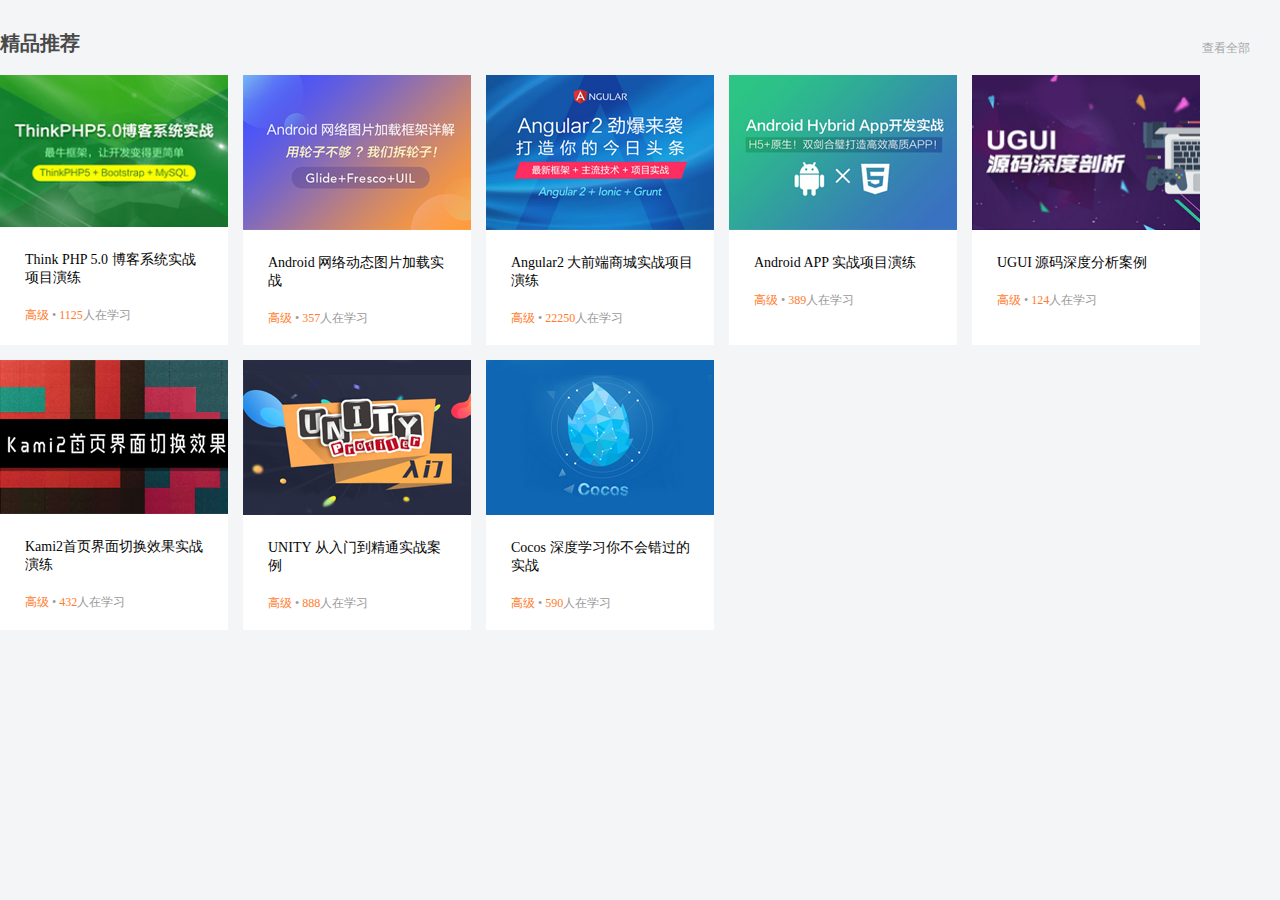
<file: my_notes/day5_综合作业素材/index.html>
<!DOCTYPE html>
<html lang="en">
  <head>
    <meta charset="UTF-8" />
    <meta name="viewport" content="width=device-width, initial-scale=1.0" />
    <meta http-equiv="X-UA-Compatible" content="ie=edge" />
    <title>学车在线首页</title>
    <link rel="stylesheet" href="./css/style.css" />
    <style>
    </style>
  </head>

  <body>
    <!-- 4. box核心内容区域开始 -->
    <div class="box w">
      <div class="box-hd">
          <h3>精品推荐</h3>
          <a href="#">查看全部</a>
      </div>
      <div class="box-bd">
          <ul class="clearfix">
            <script>
              let data = [
                {
                  src: "images/course01.png",
                  title: "Think PHP 5.0 博客系统实战项目演练",
                  num: 1125,
                },
                {
                  src: "images/course02.png",
                  title: "Android 网络动态图片加载实战",
                  num: 357,
                },
                {
                  src: "images/course03.png",
                  title: "Angular2 大前端商城实战项目演练",
                  num: 22250,
                },
                {
                  src: "images/course04.png",
                  title: "Android APP 实战项目演练",
                  num: 389,
                },
                {
                  src: "images/course05.png",
                  title: "UGUI 源码深度分析案例",
                  num: 124,
                },
                {
                  src: "images/course06.png",
                  title: "Kami2首页界面切换效果实战演练",
                  num: 432,
                },
                {
                  src: "images/course07.png",
                  title: "UNITY 从入门到精通实战案例",
                  num: 888,
                },
                {
                  src: "images/course08.png",
                  title: "Cocos 深度学习你不会错过的实战",
                  num: 590,
                },
              ];
              for (let i = 0; i < data.length; i++) {
                document.write(`
                <li>
                  <a href="#">
                    <img src=${data[i].src} alt="">
                      <h4>
                        ${data[i].title}
                      </h4>
                      <div class="info">
                        <span>高级</span> • <span>${data[i].num}</span>人在学习
                      </div>
                    </a>
                </li>
                `);
              }
            </script>
          </ul>
      </div>
  </div>

  </body>
</html>
</file>
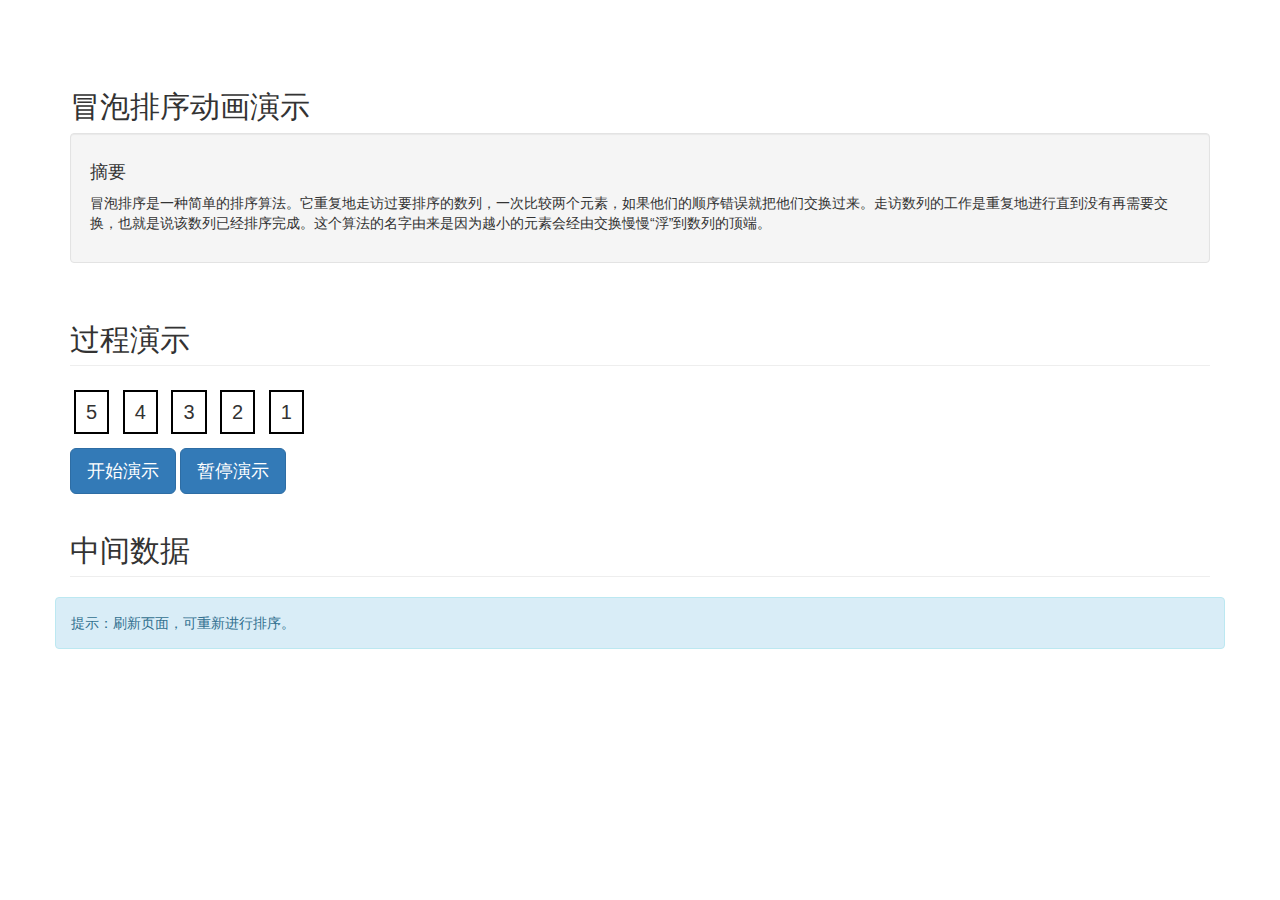
<file: JavaScript基础笔记和作业/JavaScript基础第三天/06-素材/冒泡排序动画演示/index.html>
<!DOCTYPE html>
<html lang="en">

<head>
    <meta charset="UTF-8">
    <title>Document</title>
    <link href="css/bootstrap.css" rel="stylesheet">
    <style>
        <style>#mid-data ul {
            list-style: none;
            padding-left: 0;
        }
        
        #mid-data ul li {
            display: inline-block;
            padding: 2px 4px;
            margin: 2px;
            border: 1px solid #000;
        }
        
        #myList {
            list-style: none;
            padding-left: 0;
            font-size: 20px;
        }
        
        #myList li {
            display: inline-block;
            padding: 6px 10px;
            margin: 4px;
            border: 2px solid #000;
        }
        
        #myList .active {
            border: 2px solid #ff0000;
        }
    </style>
    </style>
</head>

<body>
    <div class="container">
        <div class="row">
            <div class="col-lg-12">
                <h2>冒泡排序动画演示</h2>
                <div class="well">
                    <h4>摘要</h4>
                    <p>
                        冒泡排序是一种简单的排序算法。它重复地走访过要排序的数列，一次比较两个元素，如果他们的顺序错误就把他们交换过来。走访数列的工作是重复地进行直到没有再需要交换，也就是说该数列已经排序完成。这个算法的名字由来是因为越小的元素会经由交换慢慢“浮”到数列的顶端。</p>
                </div>
            </div>
        </div>
        <div class="row">
            <div class="col-lg-12">
                <h2 class="page-header">过程演示</h2>
                <ul id="myList">
                    <li>5</li>
                    <li>4</li>
                    <li>3</li>
                    <li>2</li>
                    <li>1</li>
                </ul>
                <button type="button" class="btn btn-primary btn-lg" id="start-btn">开始演示</button>
                <button type="button" class="btn btn-primary btn-lg" id="pause-btn">暂停演示</button>
            </div>
        </div>
        <div class="row">
            <div class="col-lg-12">
                <h2 class="page-header">中间数据</h2>
                <div id="mid-data">
                </div>
            </div>
        </div>
        <div class="row">
            <div class="alert alert-info" role="alert">提示：刷新页面，可重新进行排序。</div>
        </div>
        <script src="js/jquery.js"></script>
        <script src="js/jquery.swap.js"></script>
        <script>
            $(function() {
                var $lis = $("#myList li");
                var count = $lis.length;
                var current = 0;
                var next = 1;
                var times = 0;
                var interval;

                function setCss() {
                    $lis.removeClass("active");
                    $($lis[current]).addClass("active");
                    $($lis[next]).addClass("active");
                }

                function exchange() {
                    $lis = $("#myList li");
                    var v1 = $($lis[current]).text();
                    var v2 = $($lis[next]).text();
                    if (parseInt(v1) > parseInt(v2)) {
                        $lis.swap(current, next);
                        return true;
                    }
                    return false;
                }

                function drawData() {
                    if (times === 0) {
                        return;
                    }
                    $lis = $("#myList li");
                    var str = "第" + times + "趟：<ul>";
                    str += $("#myList").html();
                    str += "</ul>";
                    $("#mid-data").append(str);
                }

                function go() {
                    setCss();
                    interval = setInterval(function() {
                        if (isPause) {
                            return;
                        }
                        if (times < count - 1) {
                            var change = exchange();
                            if (!change) {
                                current++;
                                next++;
                                if (current == count - 1 - times) {
                                    times++;
                                    current = 0;
                                    next = 1;
                                    drawData();
                                }
                                setCss();
                            }
                        } else {
                            $lis.removeClass("active");
                            clearInterval(interval);
                        }
                    }, 1000);
                }
                $("#start-btn").click(function() {
                    isPause = false;

                    if (!interval) {
                        drawData();
                        go();
                    }
                });
                var isPause = false;
                $('#pause-btn').click(function() {
                    isPause = true;
                })
            });
        </script>
</body>

</html>
</file>
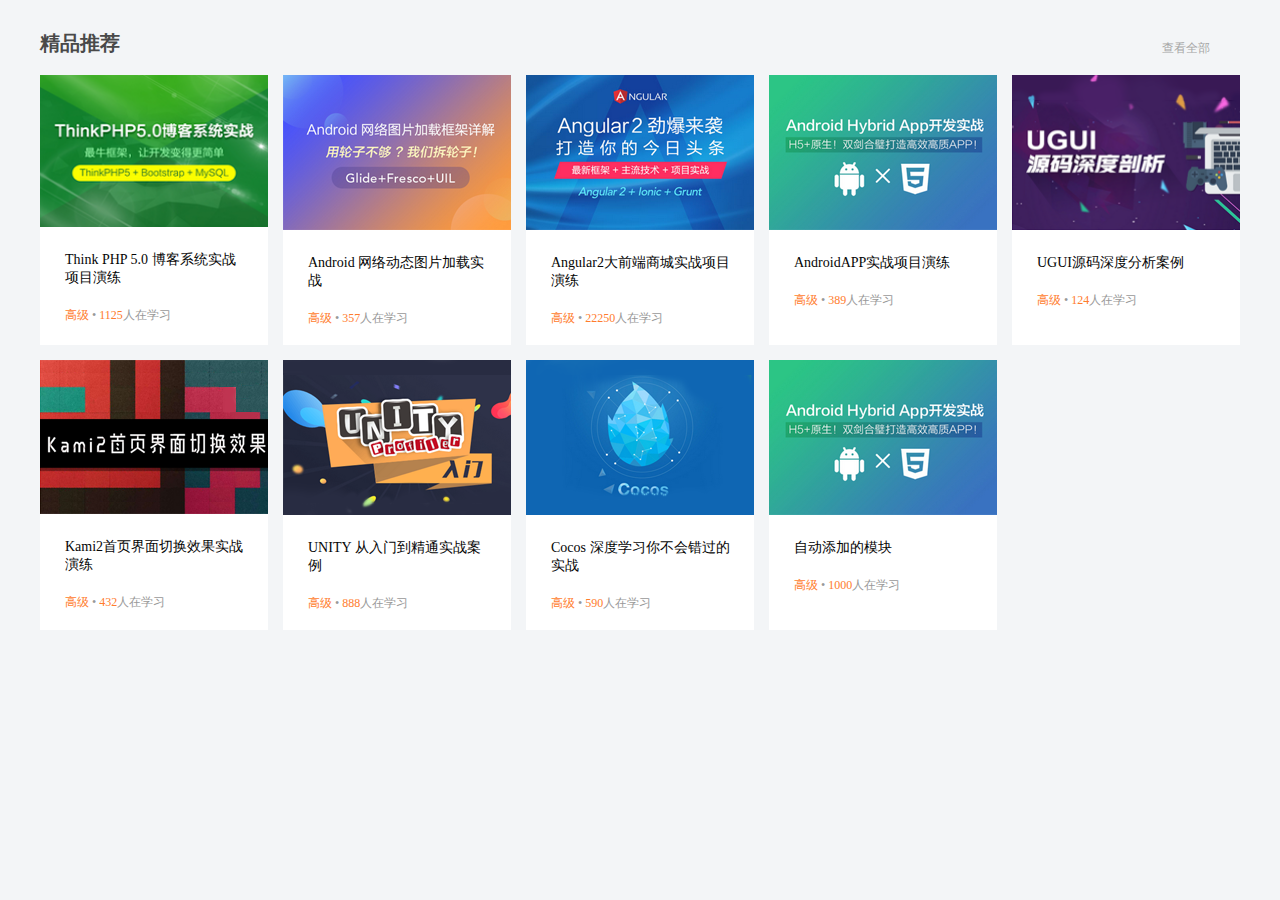
<file: JavaScript基础笔记和作业/JavaScript基础第五天/04-code/综合作业素材/index.html>
<!DOCTYPE html>
<html lang="en">

<head>
    <meta charset="UTF-8">
    <meta name="viewport" content="width=device-width, initial-scale=1.0">
    <meta http-equiv="X-UA-Compatible" content="ie=edge">
    <title>学车在线首页</title>
    <link rel="stylesheet" href="./css/style.css">
    <style>

    </style>
</head>

<body>

    <!-- 4. box核心内容区域开始 -->
    <div class="box w">
        <div class="box-hd">
            <h3>精品推荐</h3>
            <a href="#">查看全部</a>
        </div>
        <div class="box-bd">
            <ul class="clearfix">
                <!-- <li>
                    <a href="#">
                        <img src="images/course01.png" alt="">
                        <h4>
                            Think PHP 5.0 博客系统实战项目演练
                        </h4>
                        <div class="info">
                            <span>高级</span> • <span>1125</span>人在学习
                        </div>
                    </a>
                </li> -->
                <script>
                    let data = [
                        {
                            src: 'images/course01.png',
                            title: 'Think PHP 5.0 博客系统实战项目演练',
                            num: 1125
                        },
                        {
                            src: 'images/course02.png',
                            title: 'Android 网络动态图片加载实战',
                            num: 357
                        },
                        {
                            src: 'images/course03.png',
                            title: 'Angular2大前端商城实战项目演练',
                            num: 22250
                        },
                        {
                            src: 'images/course04.png',
                            title: 'AndroidAPP实战项目演练',
                            num: 389
                        },
                        {
                            src: 'images/course05.png',
                            title: 'UGUI源码深度分析案例',
                            num: 124
                        },
                        {
                            src: 'images/course06.png',
                            title: 'Kami2首页界面切换效果实战演练',
                            num: 432
                        },
                        {
                            src: 'images/course07.png',
                            title: 'UNITY 从入门到精通实战案例',
                            num: 888
                        },
                        {
                            src: 'images/course08.png',
                            title: 'Cocos 深度学习你不会错过的实战',
                            num: 590
                        },
                        {
                            src: 'images/course04.png',
                            title: '自动添加的模块',
                            num: 1000
                        }
                    ]

                    for (let i = 0; i < data.length; i++) {
                        document.write(`
                        <li>
                            <a href="#">
                                <img src=${data[i].src} title="${data[i].title}">
                                <h4>
                                   ${data[i].title}
                                </h4>
                                <div class="info">
                                    <span>高级</span> • <span>${data[i].num}</span>人在学习
                                </div>
                            </a>
                        </li>
                      `)
                    }
                </script>
            </ul>
        </div>
    </div>

</body>

</html>
</file>
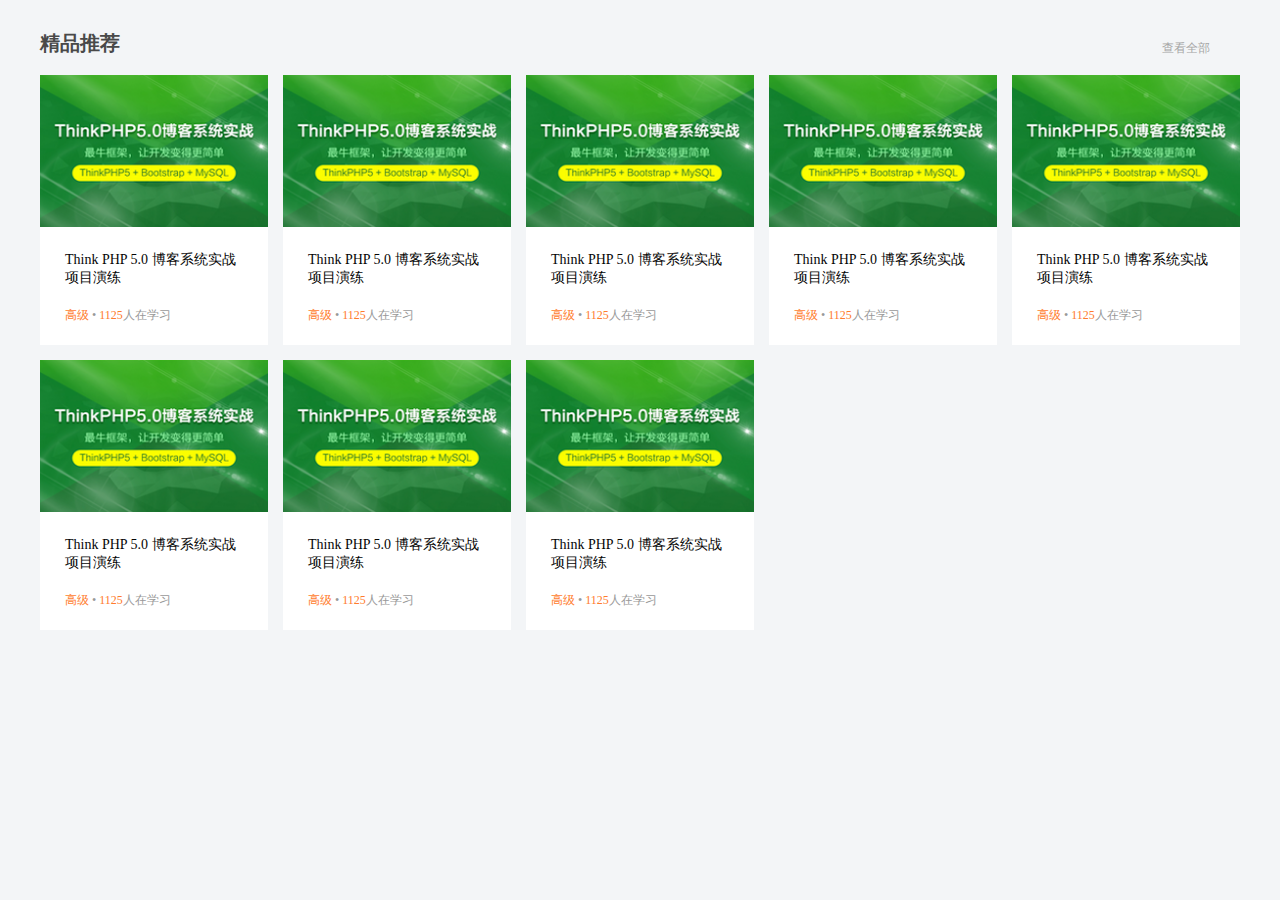
<file: JavaScript基础笔记和作业/JavaScript基础第五天/06-素材/综合作业素材/index.html>
<!DOCTYPE html>
<html lang="en">

<head>
    <meta charset="UTF-8">
    <meta name="viewport" content="width=device-width, initial-scale=1.0">
    <meta http-equiv="X-UA-Compatible" content="ie=edge">
    <title>学车在线首页</title>
    <link rel="stylesheet" href="./css/style.css">
    <style>

    </style>
</head>

<body>

    <!-- 4. box核心内容区域开始 -->
    <div class="box w">
        <div class="box-hd">
            <h3>精品推荐</h3>
            <a href="#">查看全部</a>
        </div>
        <div class="box-bd">
            <ul class="clearfix">
                <li>
                    <a href="#">
                        <img src="images/course01.png" alt="">
                        <h4>
                            Think PHP 5.0 博客系统实战项目演练
                        </h4>
                        <div class="info">
                            <span>高级</span> • <span>1125</span>人在学习
                        </div>
                    </a>
                </li>
                <li>
                    <a href="#">
                        <img src="images/course01.png" alt="">
                        <h4>
                            Think PHP 5.0 博客系统实战项目演练
                        </h4>
                        <div class="info">
                            <span>高级</span> • <span>1125</span>人在学习
                        </div>
                    </a>
                </li>

                <li>
                    <a href="#">
                        <img src="images/course01.png" alt="">
                        <h4>
                            Think PHP 5.0 博客系统实战项目演练
                        </h4>
                        <div class="info">
                            <span>高级</span> • <span>1125</span>人在学习
                        </div>
                    </a>
                </li>

                <li>
                    <a href="#">
                        <img src="images/course01.png" alt="">
                        <h4>
                            Think PHP 5.0 博客系统实战项目演练
                        </h4>
                        <div class="info">
                            <span>高级</span> • <span>1125</span>人在学习
                        </div>
                    </a>
                </li>

                <li>
                    <a href="#">
                        <img src="images/course01.png" alt="">
                        <h4>
                            Think PHP 5.0 博客系统实战项目演练
                        </h4>
                        <div class="info">
                            <span>高级</span> • <span>1125</span>人在学习
                        </div>
                    </a>
                </li>

                <li>
                    <a href="#">
                        <img src="images/course01.png" alt="">
                        <h4>
                            Think PHP 5.0 博客系统实战项目演练
                        </h4>
                        <div class="info">
                            <span>高级</span> • <span>1125</span>人在学习
                        </div>
                    </a>
                </li>

                <li>
                    <a href="#">
                        <img src="images/course01.png" alt="">
                        <h4>
                            Think PHP 5.0 博客系统实战项目演练
                        </h4>
                        <div class="info">
                            <span>高级</span> • <span>1125</span>人在学习
                        </div>
                    </a>
                </li>

                <li>
                    <a href="#">
                        <img src="images/course01.png" alt="">
                        <h4>
                            Think PHP 5.0 博客系统实战项目演练
                        </h4>
                        <div class="info">
                            <span>高级</span> • <span>1125</span>人在学习
                        </div>
                    </a>
                </li>



            </ul>
        </div>
    </div>

</body>

</html>
</file>
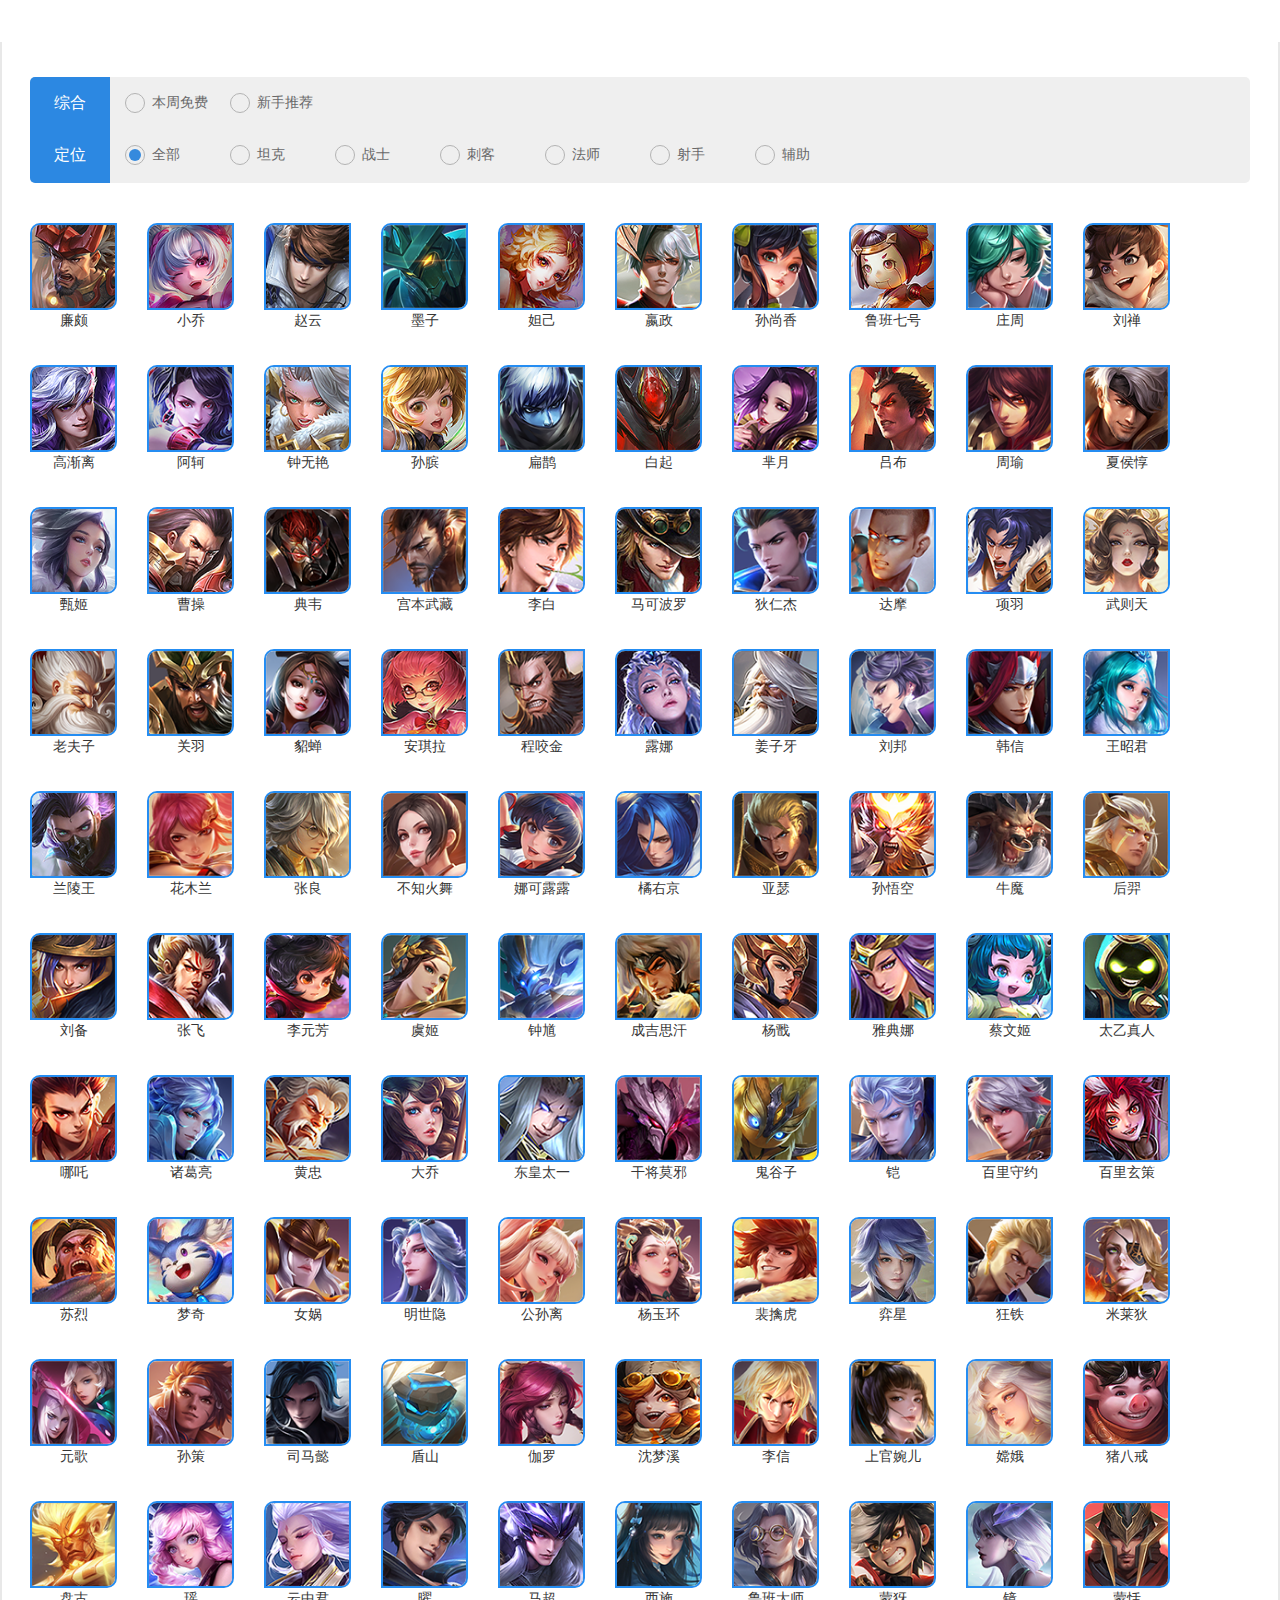
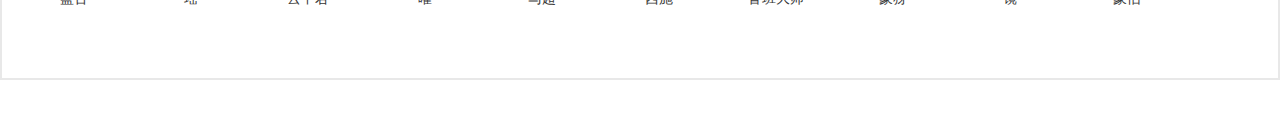
<file: js进阶/day1_JavaScript/07-作业/02-代码题/index.html>
<!DOCTYPE html>
<html lang="en">

<head>
  <meta charset="UTF-8" />
  <meta name="viewport" content="width=device-width, initial-scale=1.0" />
  <meta http-equiv="X-UA-Compatible" content="ie=edge" />
  <title>英雄</title>
  <link rel="stylesheet" href="./css/hero.css" />
  <link rel="stylesheet" href="./css/comm-v1.css" />
</head>

<body>
  <div class="herolist-box">
    <div class="clearfix herolist-types">
      <ul class="types-left">
        <li>综合</li>
        <li>定位</li>
      </ul>
      <ul class="clearfix types-ms">
        <li data-ptype="10">
          <span class="ms-radio"><i class="i"></i></span>
          <label>本周免费</label>
        </li>
        <li data-ptype="11">
          <span class="ms-radio"><i class="i"></i></span>
          <label>新手推荐</label>
        </li>
      </ul>
      <ul class="clearfix types-ms">
        <li class="current" data-type="0">
          <span class="ms-radio"><i class="i"></i></span>
          <label>全部</label>
        </li>
        <li data-type="3">
          <span class="ms-radio"><i class="i"></i></span>
          <label>坦克</label>
        </li>
        <li data-type="1">
          <span class="ms-radio"><i class="i"></i></span>
          <label>战士</label>
        </li>
        <li data-type="4">
          <span class="ms-radio"><i class="i"></i></span>
          <label>刺客</label>
        </li>
        <li data-type="2">
          <span class="ms-radio"><i class="i"></i></span>
          <label>法师</label>
        </li>
        <li data-type="5">
          <span class="ms-radio"><i class="i"></i></span>
          <label>射手</label>
        </li>
        <li data-type="6">
          <span class="ms-radio"><i class="i"></i></span>
          <label>辅助</label>
        </li>
      </ul>
    </div>
    <div class="herolist-content">
      <ul class="herolist clearfix">
        <!-- <li >
          <a href="#" target="_blank"><img src="" width="91" height="91" alt="曜" />曜</a>
        </li> -->
      </ul>
    </div>
  </div>

  <!-- 数组比较多，放在了外接的js文件中 -->
  <script src="./hero.js"></script>
  <script>
    // 1. 渲染函数 render 
    function render(arr) {
      const strArr = arr.map(ele => {
        const { icon, name } = ele
        return `
        <li >
          <a href="#" target="_blank"><img src="${icon}" width="91" height="91" alt="${name}" />${name}</a>
        </li> 
        `
      })
      // 渲染
      document.querySelector('.herolist').innerHTML = strArr.join('')
    }
    render(heroArr)

    // 2. 点击可以进行筛选 利用循环绑定多个事件（注意这里li里面包含多个元素，事件委托比较麻烦）
    const lis = document.querySelectorAll('.types-ms>li')
    lis.forEach(ele => {
      // 循环绑定事件
      ele.addEventListener('click', function () {
        // 排他思想，当前高亮
        document.querySelector('li.current').classList.remove('current')
        this.classList.add('current')

        // 筛选页面
        // 初始值为总数组
        const arr = heroArr
        // console.log(this.dataset.ptype)  得到当前元素的自定义属性值
        // 点击时候，利用当前自定属性值到数组里面筛选符合条件的
        arr = heroArr.filter(ele => ele.pay_type === +this.dataset.ptype || ele.hero_type === +this.dataset.type)
        render(arr)
      })
    })

  </script>
</body>

</html>
</file>
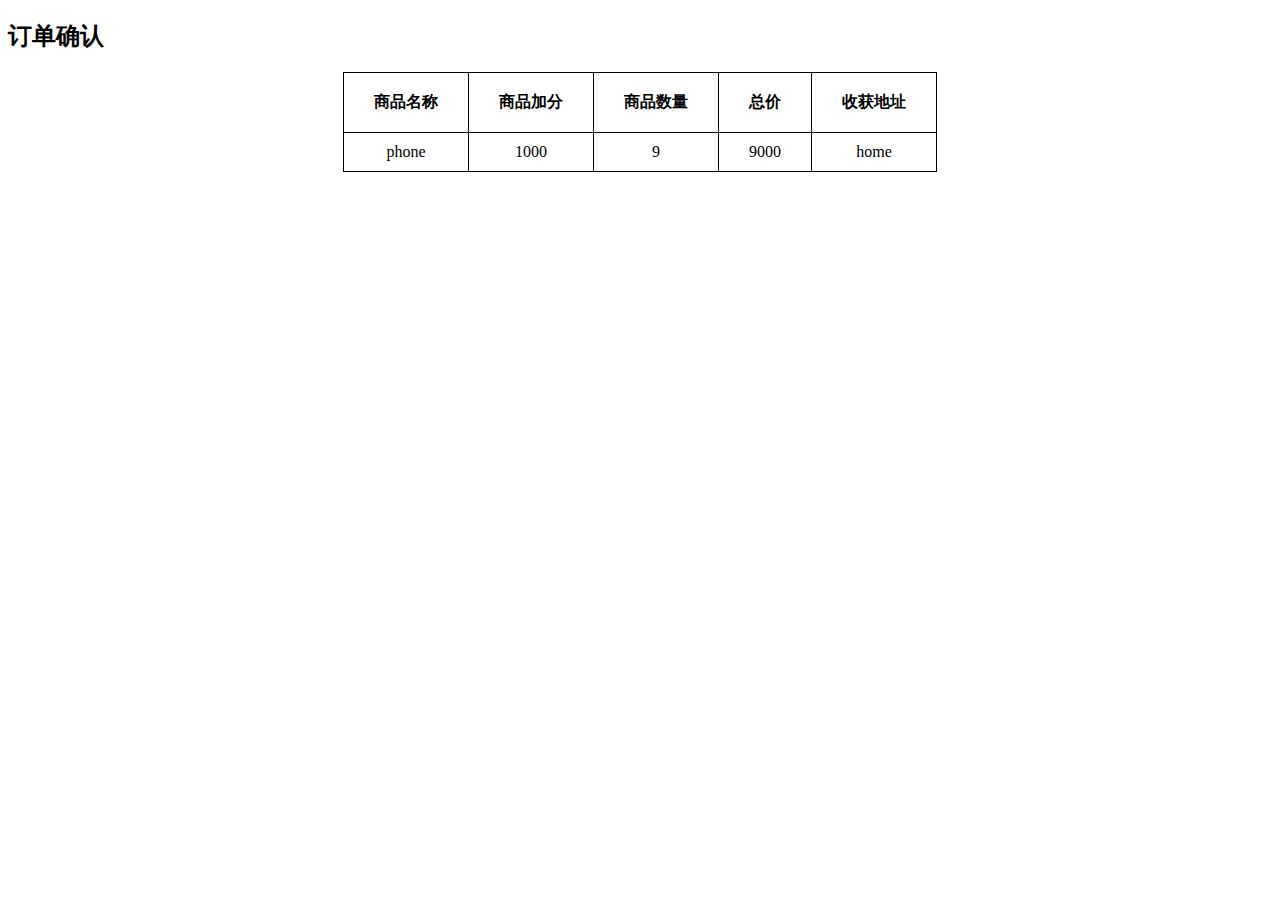
<file: my_notes/day1_案例.html>
<!DOCTYPE html>
<html>
<head>
<meta charset="utf-8">
<meta http-equip="X-UA-Compatible" content="IE=edge">
<meta name="viewport" content="width=device-width,initial-scale=1.0">
<title>商品订单案例</title>

</head>
<body>
    <!-- 此处的css是由scss生成 -->
    <link rel="stylesheet" href="./day1_案例_style.css">
    <h2>订单确认</h2>
    <table>
        <tr>
            <th>商品名称</th>
            <th>商品加分</th>
            <th>商品数量</th>
            <th>总价</th>
            <th>收获地址</th>
        </tr>
        <tr>
            <td>phone</td>
            <td>1000</td>
            <td>9</td>
            <td>9000</td>
            <td>home</td>
        </tr>
    </table>
</body>

<script>
    
</script>


</html>
</file>
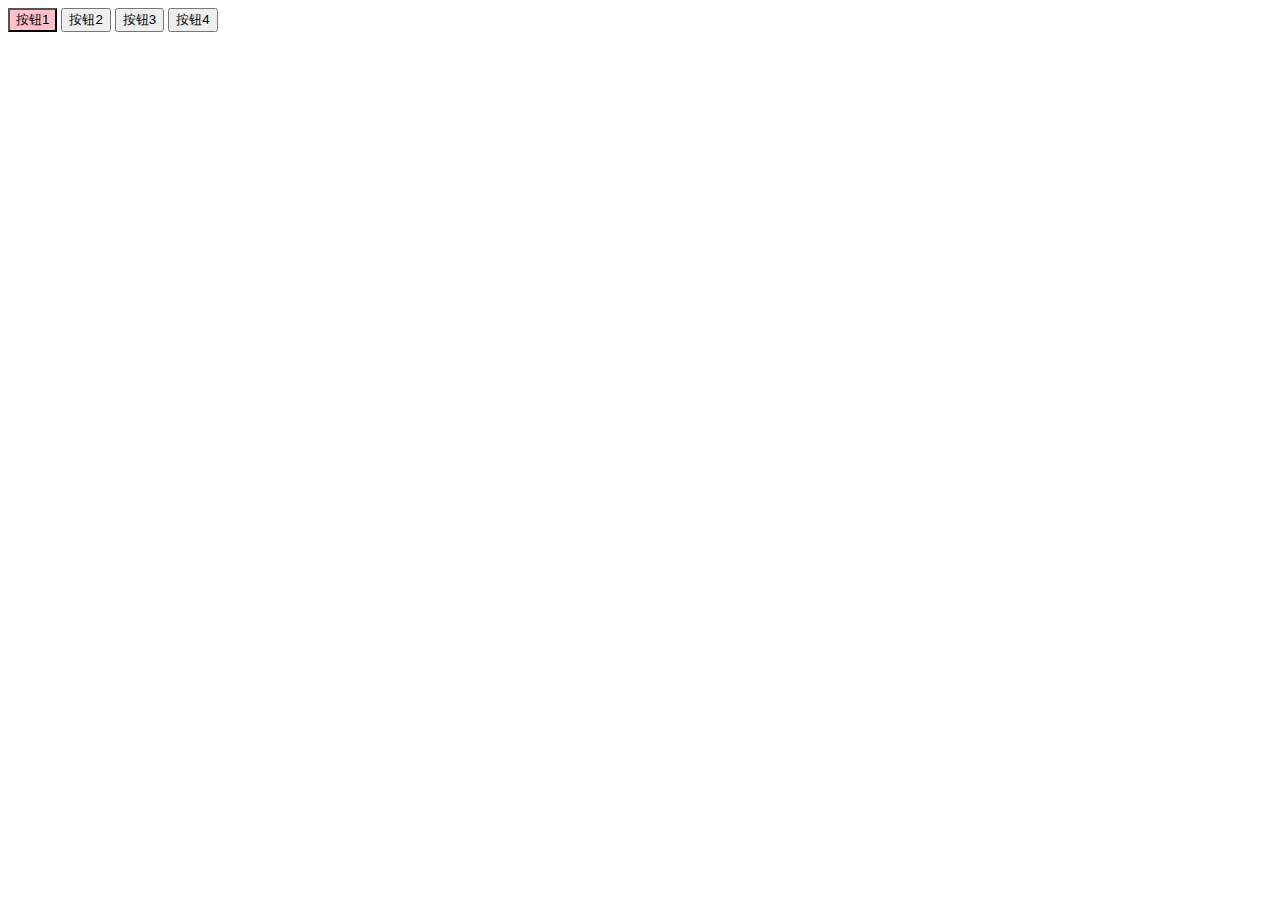
<file: my_notes/day1_点击变色按钮.html>
<!DOCTYPE html>
<html>
<head>
<meta charset="utf-8">
<meta http-equip="X-UA-Compatible" content="IE=edge">
<meta name="viewport" content="width=device-width,initial-scale=1.0">
<title></title>
</head>
<style>
    .pink{
        background-color:pink
    }
</style>

<body>
    <button class="pink">按钮1</button>
        <button>按钮2</button>
        <button>按钮3</button>
        <button>按钮4</button>
    
</body>

<script>
    let bt=document.querySelectorAll("button");
    for(let i=0;i<bt.length;i++){
        bt[i].addEventListener('click',function(){
            document.querySelector('.pink').className='';
            this.className="pink"
        })
    }
</script>


</html>
</file>
<file: my_notes/day5_综合作业素材/css/style.css>
* {
    margin: 0;
    padding: 0;
}

body {
    background-color: #f3f5f7;
}
li {
    list-style: none;
}
a {
    text-decoration: none;
}
.clearfix:before,.clearfix:after {
    content:"";
    display:table; 
  }
  .clearfix:after {
    clear:both;
  }
  .clearfix {
     *zoom:1;
  }   
 

.box {
    margin-top: 30px;
}
.box-hd {
    height: 45px;
}
.box-hd h3 {
    float: left;
    font-size: 20px;
    color: #494949;
}
.box-hd a {
    float: right;
    font-size: 12px;
    color: #a5a5a5;
    margin-top: 10px;
    margin-right: 30px;
}
/* 把li 的父亲ul 修改的足够宽一行能装开5个盒子就不会换行了 */
.box-bd ul {
    width: 1225px;
}
.box-bd ul li {
    position: relative;
    top: 0;
    float: left;
    width: 228px;
    height: 270px;
    background-color: #fff;
    margin-right: 15px;
    margin-bottom: 15px;
    transition: all .3s;
   
}
.box-bd ul li a {
    display: block;
}
.box-bd ul li:hover {
    top: -8px;
    box-shadow: 0 15px 30px rgb(0 0 0 / 10%);
}
.box-bd ul li img {
    width: 100%;
}
.box-bd ul li h4 {
    margin: 20px 20px 20px 25px;
    font-size: 14px;
    color: #050505;
    font-weight: 400;
}
.box-bd .info {
    margin: 0 20px 0 25px;
    font-size: 12px;
    color: #999;
}
.box-bd .info span {
    color: #ff7c2d;
}
</file>
<file: JavaScript基础笔记和作业/JavaScript基础第五天/04-code/综合作业素材/css/style.css>
* {
    margin: 0;
    padding: 0;
}
.w {
    width: 1200px;
    margin: auto;
}
body {
    background-color: #f3f5f7;
}
li {
    list-style: none;
}
a {
    text-decoration: none;
}
.clearfix:before,.clearfix:after {
    content:"";
    display:table; 
  }
  .clearfix:after {
    clear:both;
  }
  .clearfix {
     *zoom:1;
  }   
 

.box {
    margin-top: 30px;
}
.box-hd {
    height: 45px;
}
.box-hd h3 {
    float: left;
    font-size: 20px;
    color: #494949;
}
.box-hd a {
    float: right;
    font-size: 12px;
    color: #a5a5a5;
    margin-top: 10px;
    margin-right: 30px;
}
/* 把li 的父亲ul 修改的足够宽一行能装开5个盒子就不会换行了 */
.box-bd ul {
    width: 1225px;
}
.box-bd ul li {
    position: relative;
    top: 0;
    float: left;
    width: 228px;
    height: 270px;
    background-color: #fff;
    margin-right: 15px;
    margin-bottom: 15px;
    transition: all .3s;
   
}
.box-bd ul li a {
    display: block;
}
.box-bd ul li:hover {
    top: -8px;
    box-shadow: 0 15px 30px rgb(0 0 0 / 10%);
}
.box-bd ul li img {
    width: 100%;
}
.box-bd ul li h4 {
    margin: 20px 20px 20px 25px;
    font-size: 14px;
    color: #050505;
    font-weight: 400;
}
.box-bd .info {
    margin: 0 20px 0 25px;
    font-size: 12px;
    color: #999;
}
.box-bd .info span {
    color: #ff7c2d;
}
</file>
<file: JavaScript基础笔记和作业/JavaScript基础第五天/06-素材/综合作业素材/css/style.css>
* {
    margin: 0;
    padding: 0;
}
.w {
    width: 1200px;
    margin: auto;
}
body {
    background-color: #f3f5f7;
}
li {
    list-style: none;
}
a {
    text-decoration: none;
}
.clearfix:before,.clearfix:after {
    content:"";
    display:table; 
  }
  .clearfix:after {
    clear:both;
  }
  .clearfix {
     *zoom:1;
  }   
 

.box {
    margin-top: 30px;
}
.box-hd {
    height: 45px;
}
.box-hd h3 {
    float: left;
    font-size: 20px;
    color: #494949;
}
.box-hd a {
    float: right;
    font-size: 12px;
    color: #a5a5a5;
    margin-top: 10px;
    margin-right: 30px;
}
/* 把li 的父亲ul 修改的足够宽一行能装开5个盒子就不会换行了 */
.box-bd ul {
    width: 1225px;
}
.box-bd ul li {
    position: relative;
    top: 0;
    float: left;
    width: 228px;
    height: 270px;
    background-color: #fff;
    margin-right: 15px;
    margin-bottom: 15px;
    transition: all .3s;
   
}
.box-bd ul li a {
    display: block;
}
.box-bd ul li:hover {
    top: -8px;
    box-shadow: 0 15px 30px rgb(0 0 0 / 10%);
}
.box-bd ul li img {
    width: 100%;
}
.box-bd ul li h4 {
    margin: 20px 20px 20px 25px;
    font-size: 14px;
    color: #050505;
    font-weight: 400;
}
.box-bd .info {
    margin: 0 20px 0 25px;
    font-size: 12px;
    color: #999;
}
.box-bd .info span {
    color: #ff7c2d;
}
</file>
<file: js进阶/day1_JavaScript/07-作业/02-代码题/css/hero.css>
.ls {
  width: 494px;
}

.rs {
  width: 650px;
  margin-left: 56px;
}

.fl {
  float: left;
}

.hidden {
  display: none;
}

.icon {
  background: url(//game.gtimg.cn/images/yxzj/web201605/page/sprite.png) no-repeat;
  text-indent: -9999px;
  display: block;
}

.more {
  display: block;
  position: absolute;
  width: 120px;
  height: 31px;
  border-radius: 40px;
  border: solid 2px #e5e5e5;
  text-align: center;
  line-height: 31px;
  color: #858587;
  font-size: 14px;
}

.zk-con-box {
  width: 1200px;
  margin: 0 auto;
}

.zk-con {
  overflow: hidden;
}

.zk-con1 {
  padding-top: 40px;
}

.con1-pos {
  height: 20px;
  line-height: 20px;
  color: #464547;
  font-size: 16px;
}

.con1-pos .tb1 {
  background-position: 0 -4px;
  width: 18px;
  height: 18px;
  margin-right: 9px;
}

.con1-pos a,
.con1-pos span {
  margin-right: 8px;
}

.con1-pos a {
  text-decoration: underline;
}

.con1-pic {
  width: 1200px;
  height: 530px;
  margin-top: 35px;
}

.pic-show-box {
  width: 1200px;
  height: 530px;
  position: relative;
}

.pic-show1 img {
  display: none;
}

.cover {
  width: 315px;
  height: 530px;
  position: absolute;
  left: 0;
  top: 0;
  background: url(//game.gtimg.cn/images/yxzj/web201605/page/pf_cover.png) no-repeat;
  padding-left: 50px;
  overflow: hidden;
}

.cover-title {
  font-size: 20px;
  color: #009999;
  line-height: 30px;
  padding-top: 50px;
}

.cover-name {
  font-size: 58px;
  font-weight: bold;
  color: #FFF;
  line-height: 70px;
}

.cover-icon {
  display: block;
  width: 155px;
  height: 75px;
  background: url(//game.gtimg.cn/images/yxzj/web201605/page/hero_icon.png) no-repeat;
  margin-top: 20px;
}

.cover-list {
  height: 136px;
  overflow: hidden;
  margin-top: 16px;
}

.cover-list li {
  height: 24px;
  vertical-align: top;
  overflow: hidden;
  margin-top: 10px;
}

.cover-list-text {
  width: 62px;
  height: 21px;
  line-height: 19px;
  *line-height: 17px;
  text-align: center;
  font-size: 15px;
  color: #009999;
  background: #003333;
  border-radius: 4px;
}

.cover-list-bar {
  background: url(//game.gtimg.cn/images/yxzj/web201605/page/hero_info.png) no-repeat;
  width: 164px;
  height: 21px;
  margin-left: 4px;
}

.bar1 {
  background-position: 0 0;
}

.bar2 {
  background-position: 0 -29px;
}

.bar3 {
  background-position: 0 -57px;
}

.bar4 {
  background-position: 0 -86px;
}

.ibar {
  background: url(//game.gtimg.cn/images/yxzj/web201605/page/hero_info.png) no-repeat -19px -134px;
  height: 9px;
  float: left;
  margin: 6px 0 0 20px;
}

.ibar1 {
  margin-top: 7px;
}

.cover-play {
  width: 210px;
  height: 44px;
  margin-top: 46px;
}

.cover-play .play {
  display: block;
  width: 210px;
  height: 44px;
  border: solid 3px #FFF;
  border-radius: 40px;
  line-height: 42px;
  text-align: center;
  font-size: 22px;
  color: #FFF;
  cursor: pointer;
}

.cover-play .voice {
  display: block;
  position: absolute;
  top: -99999px;
  left: -99999px;
}

.pic-pf {
  position: absolute;
  right: 0;
  top: 419px;
}

.pic-pf-list {
  float: right;
  width: 450px;
  height: 88px;
  overflow: hidden;
}

.pic-pf-list li {
  width: 89px;
  height: 88px;
  float: right;
  display: inline;
  cursor: pointer;
}

.pic-pf-list li i {
  float: left;
  width: 67px;
  height: 67px;
  margin-left: 11px;
}

.pic-pf-list li i img {
  width: 67px;
  height: 67px;
  float: left;
}

.pic-pf-list li i.curr {
  background: #6efefc;
  width: 63px;
  height: 63px;
  padding: 2px;
  border-radius: 5px;
}

.pic-pf-list li i.curr img {
  width: 63px;
  height: 63px;
}

.pic-pf-list li p {
  font-size: 14px;
  color: #FFF;
  text-align: center;
}

.pic-pf .pf {
  display: block;
  width: 36px;
  height: 52px;
  float: right;
  border-radius: 5px 0 0 5px;
  background: #089fa8;
  line-height: 18px;
  text-align: center;
  font-size: 16px;
  padding-top: 15px;
  color: #FFF;
}

.zk-con2 {
  padding-top: 62px;
}

.tlt {
  color: #535353;
  font-size: 22px;
  line-height: 24px;
  height: 53px;
  position: relative;
}

.tlt2 {
  height: 36px;
}

.tlt3 {
  height: 41px;
}

.tlt4 {
  height: 45px;
}

.tlt5 {
  height: 39px;
}

.tlt6 {
  color: #f0f3f5;
  height: 56px;
  padding-top: 24px;
}

.tlt .tb2 {
  background-position: -44px -137px;
  width: 30px;
  height: 24px;
  margin: 0 6px 0 13px;
}

.tlt .tb3 {
  background-position: -44px -95px;
  width: 30px;
  height: 24px;
  margin: 0 6px 0 0;
}

.tlt .tb4 {
  background-position: -46px -49px;
  width: 26px;
  height: 24px;
  margin: 0 9px 0 0px;
}

.tlt .tb5 {
  background-position: 0 -47px;
  width: 28px;
  height: 28px;
  margin: 0 9px 0 14px;
}

.tlt .tb6 {
  background-position: -94px -5px;
  width: 30px;
  height: 24px;
  margin: 0 8px 0 0px;
}

.tlt .tb7 {
  background-position: -46px -5px;
  width: 24px;
  height: 24px;
  margin: 0 11px 0 1px;
}

.tlt .tb8 {
  background-position: -46px -178px;
  width: 25px;
  height: 27px;
  margin: 0 11px 0 1px;
}

.tlt .tb9 {
  background-position: -1px -139px;
  width: 24px;
  height: 24px;
  margin: 0 10px 0 0;
}

.tlt .tb10 {
  width: 24px;
  height: 27px;
  background-position: 0 -273px;
  margin: 0 10px 0 0;
}

.info {
  height: 492px;
  background: #f2f3f3;
  border-radius: 5px;
}

.rec-info1 {
  overflow: hidden;
  height: 279px;
}

.rec-info1 .lv {
  width: 113px;
  padding: 39px 0 0 61px;
  text-align: center;
}

.rec-info1 .lv i {
  display: block;
  width: 100px;
  height: 100px;
  background: #e4e4e4;
  border-radius: 150px;
  padding: 6px 7px 7px 6px;
  margin-bottom: 7px;
}

.rec-info1 .lv i img {
  width: 100px;
  height: 100px;
  border-radius: 150px;
}

.rec-info1 .lv span {
  font-size: 16px;
  display: inline-block;
  height: 18px;
  line-height: 18px;
  padding: 0 7px;
  color: #FFF;
  background: #338ada;
  border-radius: 20px;
}

.rec-info1 .xx {
  margin-left: 41px;
  padding-top: 70px;
}

.rec-info1 .xp {
  color: #535353;
  font-size: 16px;
  line-height: 30px;
}

.rec-info1 .xp span {
  color: #3589dd;
  margin: 0 5px;
}

.rec-info1 .xx-id {
  font-size: 24px;
  font-weight: bold;
  color: #3589dd;
  line-height: 26px;
}

.rec-info1 .xx-use {
  padding-top: 12px;
}

.rec-info2 {
  overflow: hidden;
  padding-left: 47px;
}

.rec-info2 .near {
  height: 45px;
  position: relative;
}

.rec-info2 .em {
  font-size: 22px;
  line-height: 26px;
  color: #535353;
}

.rec-info2 .more {
  top: 9px;
  right: 37px;
}

.rec-info2 .near-xx {
  margin-top: 17px;
  height: 55px;
}

.rec-info2 .near-xx * {
  display: inline-block;
  line-height: 55px;
  float: left;
}

.rec-info2 .near-xx .sn1 {
  font-size: 22px;
  color: #338ada;
  text-indent: 2px;
}

.rec-info2 .near-xx .sn2 {
  padding: 0 11px;
  color: #535353;
  font-size: 16px;
}

.rec-info2 .near-xx i {
  background: #d8d8d8;
  border-radius: 4px;
  width: 51px;
  height: 51px;
  padding: 2px;
  margin: 0 14px;
}

.story-tlt {
  position: relative;
}

.story-tlt .tlt {
  line-height: 28px;
}

.story-tlt .more {
  top: -7px;
  right: 9px;
}

.story-info {
  padding: 21px 0 0 28px;
  height: 441px;
  padding-bottom: 30px;
}

.story-info .nr p,
.story-info .nr {
  color: #6d6d6f;
  line-height: 30px;
  font-size: 16px;
  text-align: justify;
  padding-right: 10px;
}

.story-info .show,
.story-info .hide {
  cursor: pointer;
  display: none;
  color: #6d6d6f;
  font-size: 16px;
  line-height: 18px;
  width: 58px;
  height: 18px;
  margin: 0 auto;
}

.story-info .ishow,
.story-info .ihide {
  width: 20px;
  height: 18px;
  float: right;
}

.story-info .ishow {
  background-position: -50px -228px;
}

.story-info .ihide {
  background-position: -99px -228px;
}

.history {
  margin-top: 20px;
  display: none;
}

.history .story-info {
  height: 58px;
}

.hishow-hide {
  margin-top: 5px;
}

.zk-con3 {
  padding-top: 91px;
}

.skill-info {
  height: auto;
  min-height: 376px;
  overflow: hidden;
}

.skill-u1 {
  height: 120px;
  padding-top: 26px;
}

.skill-u1 li {
  width: 93px;
  height: 93px;
  padding: 6px 6px 16px 7px;
  float: left;
  display: inline;
  margin: 0 8px;
  cursor: pointer;
}

.skill-u1 li.no5 {
  display: none;
}

.skill-u1 li img {
  width: 93px;
  height: 93px;
}

.skill-u1 li.curr {
  background: url(//game.gtimg.cn/images/yxzj/web201605/page/jn_hover.png) no-repeat;
}

.skill-u1new li {
  width: 65px;
  height: 65px;
}

.skill-u1new li img {
  width: 65px;
  height: 65px;
}

.skill-u1new li.curr {
  background: url(//game.gtimg.cn/images/yxzj/web201605/page/jn_hover1.png) no-repeat;
}

.skill-u1new li.no5 {
  display: block;
}

.show-list {
  display: none;
}

.show-list p {
  padding: 5px 0 0px 16px;
  color: #6d6d6f;
  font-size: 16px;
}

.skill-btn {
  display: block;
  width: 457px;
  height: 49px;
  margin-left: 15px;
  background: #338ada;
  line-height: 47px;
  text-align: center;
  color: #FFF;
  font-size: 22px;
  border-radius: 5px;
}

.skill-p1 {
  color: #6d6d6f;
  font-size: 16px;
  line-height: 30px;
  padding: 40px 0 20px 16px;
  width: 457px;
  text-align: justify;
}

.sugg-info {
  height: 180px;
}

.sugg-tlt {
  margin-top: 33px;
}

.sugg-tlt .tlt {
  line-height: 28px;
}

.sugg-u1 {
  padding-top: 37px;
  height: 58px;
}

.sugg-u1 li {
  width: 178px;
  height: 75px;
  padding: 8px 0 16px;
  background: #338ada;
  border-radius: 5px;
  float: left;
  display: inline;
  margin: 0 18px 0 20px;
  position: relative;
}

.sugg-u1 li .sugg-pic1 {
  position: absolute;
  width: 45px;
  height: 53px;
  top: 12px;
  left: 19px;
}

.sugg-u1 li p {
  padding: 0px 0 0 84px;
  font-size: 12px;
  line-height: 20px;
  color: #FFF;
}

.sugg-u1 li p em {
  font-size: 16px;
}

.sugg-p1 {
  width: 578px;
  color: #6d6d6f;
  font-size: 16px;
  line-height: 30px;
  padding: 10px 0 0 21px;
  text-align: justify;
}

.sugg-info2 {
  height: 100px;
  padding-top: 22px;
}

.sugg-info2 span {
  display: inline-block;
  float: left;
  color: #6d6d6f;
}

.sugg-info2 span.span1 {
  line-height: 53px;
  margin: 0 10px 0 11px;
  font-size: 16px;
}

.sugg-info2 span.span2 {
  margin-left: 67px;
}

.sugg-info2 span.span3 {
  margin-left: 12px;
}

.zk-con4 {
  padding-top: 27px;
}

.hero-info {
  height: 78px;
  padding-top: 23px;
}

.hero-info1 {
  margin-top: 11px;
}

.hero-info2 {
  margin-top: 18px;
}

.hero-f1 {
  padding-left: 22px;
  width: 139px;
  line-height: 65px;
  color: #4e4f52;
  font-size: 16px;
}

.hero-f1 i {
  width: 26px;
  height: 26px;
  margin: 20px 6px 0 0;
}

.hero-f1 i.hr1 {
  background-position: 0 -96px;
}

.hero-f1 i.hr2 {
  background-position: -101px -97px;
}

.hero-f1 i.hr3 {
  background-position: 0 -222px;
}

.page-hero-list {
  width: 331px;
}

.page-hero-list img {
  width: 66px;
  height: 65px;
  margin-left: 11px;
  float: left;
}

.equip .tlt {
  line-height: 27px;
}

.equip-info {
  height: 88px;
  padding-top: 13px;
}

.equip-f1 {
  width: 153px;
  text-indent: 24px;
  line-height: 70px;
  color: #535353;
  font-size: 18px;
}

.equip-f1 em {
  font-size: 22px;
}

.equip-list {
  height: 52px;
}

.equip-list li {
  width: 64px;
  text-align: center;
  float: left;
  display: inline;
  color: #6d6d6f;
  font-size: 12px;
}

.zk-con5 {
  padding: 105px 0 92px 0;
  height: 419px;
}

.video {
  width: 759px;
}

.video-tlt {
  position: relative;
}

.video-tlt .more {
  top: -4px;
  right: 0;
}

.video-info {
  overflow: hidden;
}

.video-u1 li {
  width: 172px;
  float: left;
  display: inline;
  margin-left: 20px;
  position: relative;
  font-size: 0;
  margin-top: 39px;
}

.video-u1 li.li1 {
  margin-left: 0;
}

.video-u1 li .p1 {
  line-height: 22px;
  font-size: 14px;
  color: #545353;
  height: 44px;
  overflow: hidden;
  text-overflow: ellipsis;
  display: -webkit-box;
  -webkit-line-clamp: 2;
  -webkit-box-orient: vertical;
  margin-top: 3px;
}

.video-u1 li .video-play {
  width: 172px;
  height: 14px;
  line-height: 14px;
  color: #8c8c8e;
  font-size: 12px;
  position: absolute;
  top: 83px;
  left: 0;
}

.video-u1 li .play-num {
  padding-left: 10px;
}

.video-u1 li .play-time {
  float: right;
  padding-right: 6px;
}

.video-u1 li .play {
  background-position: -103px -54px;
  width: 12px;
  height: 14px;
  float: left;
  margin-right: 5px;
}

.strategy {
  width: 386px;
  margin-left: 31px;
}

.strategy-tlt {
  position: relative;
}

.strategy-tlt .tlt {
  line-height: 27px;
}

.strategy-tlt .more {
  top: -6px;
  right: 0;
}

.strategy-info {
  width: 386px;
  overflow: hidden;
  margin-top: 30px;
}

.strategy-info li {
  color: #505050;
  font-size: 14px;
  line-height: 32px;
}

.strategy-info li a {
  display: block;
  color: #505050;
  width: 386px;
  height: 32px;
}

.strategy-info li a:hover {
  color: #278be1;
}

.strategy-info li .p-dec {
  width: 300px;
  white-space: nowrap;
  text-overflow: ellipsis;
  overflow: hidden;
}

.strategy-info li span {
  float: right;
  padding-right: 3px;
  color: #909090;
}

.zk2 {
  background: #3d4253;
  padding-bottom: 90px;
}

.comment-txt {
  height: 195px;
}

.com-text {
  display: block;
  width: 1175px;
  height: 129px;
  background: #212635;
  border-radius: 10px;
  color: #bcbcbc;
  font-size: 16px;
  line-height: 20px;
  padding: 10px 0 0 25px;
  border: none;
  overflow-x: hidden;
  overflow-y: hidden;
  font-family: '\5FAE\8F6F\96C5\9ED1';
}

.com-btn {
  float: right;
  width: 192px;
  height: 46px;
  line-height: 44px;
  text-align: center;
  font-size: 22px;
  color: #FFF;
  background: #338ada;
  margin-top: 9px;
  border-radius: 6px;
}

.com-list-box {
  margin-top: 7px;
  overflow: hidden;
}

.comment-list {
  padding: 32px 0 16px 0;
  height: auto;
  border-bottom: dashed 1px #434652;
  overflow: hidden;
  position: relative;
}

.comment-list .com-img {
  position: absolute;
  top: 32px;
  left: 0;
}

.comment-list .com-xx {
  padding-left: 77px;
}

.comment-list .com-p1 {
  width: 1123px;
  height: 20px;
}

.comment-list .com-p1 .name {
  float: left;
  color: #2584e4;
  font-size: 18px;
  line-height: 20px;
}

.comment-list .com-p1 .time {
  float: right;
  font-size: 12px;
  color: #6d6d6f;
  line-height: 20px;
}

.comment-list .com-p2 {
  font-size: 14px;
  color: #6f7d8d;
  line-height: 20px;
  margin-top: 13px;
}

.comment-list .com-p3 {
  color: #bdc7d4;
  height: 26px;
  float: right;
}

.comment-list .com-p3 a {
  color: #277cd4;
  line-height: 26px;
}

.comment-list .com-p3 a:hover {
  text-decoration: underline;
}

.comment-list .com-p3 .lab {
  background-position: 0 -180px;
  width: 22px;
  height: 22px;
  margin-right: 4px;
}

.comment-list .com-p3 .num {
  margin: 0 21px 0 11px;
}

.comment-list .com-p3 .respon {
  display: inline-block;
  width: 61px;
  height: 22px;
  text-align: center;
  line-height: 22px;
  border-radius: 40px;
  border: solid 2px #277cd4;
}

.respon-show {
  width: 1123px;
  padding-top: 20px;
  float: left;
  display: none;
}

.respon-show .respon-txt {
  height: 50px;
  border-radius: 0;
  width: 1098px;
}

.respon-show .respon-btn {
  width: 120px;
  height: 40px;
  line-height: 40px;
  font-size: 20px;
}

.comment-page {
  text-align: center;
}

.page-box {
  display: inline-block;
}

.page {
  padding-top: 77px;
  height: 20px;
  line-height: 20px;
  float: left;
}

.page * {
  float: left;
  color: #FFF;
}

.page .prev,
.page .next,
.page span,
.page input {
  background: #212635;
  border-radius: 5px;
  margin: 0 5px;
}

.page .prev i,
.page .next i,
.page span,
.page input {
  display: inline-block;
  height: 20px;
  line-height: 20px;
  padding: 0 8px;
}

.page .prev i.icon {
  background-position: -102px -179px;
  width: 6px;
}

.page .next i.icon {
  background-position: -102px -139px;
  width: 6px;
}

.page span.curr {
  background: #358add;
}

.page em {
  margin: 0 5px;
}

.page input {
  border: none;
  padding: 0;
  width: 24px;
  font-family: '\5FAE\8F6F\96C5\9ED1';
}

.page .go {
  margin: 0 5px;
}

.hero-relate-list {
  margin-top: 0;
}

.hero-relate-list img {
  width: 65px;
  height: 65px;
}

.equip-list img {
  width: 52px;
  height: 52px;
  border-radius: 52px;
}

.sugg-info2 img {
  width: 60px;
  height: 60px;
  border-radius: 47px;
  margin-right: 10px;
}

/*start jasminjiang*/
.herolist-title {
  margin-top: 50px;
  padding-left: 25px;
  font: bold 20px/22px '\5FAE\8F6F\96C5\9ED1';
  background: url(//game.gtimg.cn/images/yxzj/web201605/page/icon_hero.png) no-repeat;
}

.herolist-nav {
  margin-top: 20px;
  height: 32px;
  font-size: 16px;
  border-bottom: 3px solid #D4D4D4;
  border-radius: 0 0 3px 3px;
}

.herolist-nav li {
  float: left;
  width: 33%;
  margin-bottom: -3px;
  position: relative;
}

.herolist-nav li a {
  display: block;
  width: 100%;
  line-height: 32px;
  text-align: center;
  color: #4B4B4B;
}

.herolist-nav li.current {
  border-bottom: 3px solid #3589DD;
  border-radius: 0 0 3px 3px;
}

.herolist-nav li.current a {
  color: #3589DD;
  font-weight: bold;
}

.herolist-box {
  margin-bottom: 50px;
  padding: 35px 28px;
  border: 2px solid #E8E8E8;
  border-top: 0;
  position: relative;
}

.herolist-types {
  background-color: #EFEFEF;
  border-radius: 5px;
  color: #686869
}

.item-types {
  background: none
}

.types-left {
  float: left;
  width: 80px;
  height: 106px;
  text-align: center;
  background-color: #2C88E2;
  color: #fff;
  border-radius: 5px 0 0 5px;
}

.types-left li {
  display: block;
  height: 52px;
  line-height: 52px;
  font-size: 16px;
}

.types-ms {
  display: flex;
  width: 900px;
  padding: 16px 0;
  height: 20px;
  line-height: 21px;
}

.types-ms li {
  float: left;
  padding-left: 15px;
  min-width: 90px;
  font-size: 14px;
  cursor: pointer;
}

.ms-radio {
  display: inline-block;
  width: 18px;
  height: 18px;
  margin-right: 7px;
  border: 1px solid #B3B3B3;
  border-radius: 50px;
  position: relative;
}

.ms-radio .i {
  display: inline-block;
  position: absolute;
  top: 3px;
  left: 3px;
  width: 12px;
  height: 12px;
  background-color: none;
  border-radius: 50px;
}

.types-ms .ms-radio {
  float: left;
}

.types-ms .current .ms-radio .i {
  background-color: #358ADD;
}

.types-ms label {
  float: left;
  cursor: pointer;
  line-height: 19px;
}

.herosearch {
  position: absolute;
  top: 86px;
  right: 60px;
  border: 1px solid #D2D2D2;
  padding: 10px;
  height: 22px;
  width: 220px;
}

.herosearch-input {
  float: left;
  border: none;
  width: 80%;
  height: 22px;
  line-height: 20px;
  font-size: 12px;
  color: #747475;
  background: none;
}

.herosearch-icon {
  float: right;
  padding-left: 10px;
  width: 22px;
  height: 22px;
  border-left: 1px solid #D5D5D5;
  background: url(//game.gtimg.cn/images/yxzj/web201605/page/vl_search_icon.png) no-repeat 12px center;
}

.itemsearch {
  top: 40px;
  right: 28px;
}

.herolist-content {
  margin-top: 40px;
}

.herolist-content ul {
  margin-right: -50px;
  overflow: hidden;
}

.herolist-content li {
  float: left;
  width: 87px;
  margin-bottom: 34px;
  margin-right: 30px;
}

.herolist-content a {
  display: block;
  width: 100%;
  text-align: center;
}

.herolist-content img {
  width: 83px;
  height: 83px;
  border: 2px solid #258DF2;
  border-radius: 10px 0 10px 0;
}

/*end jasminjiang*/
/*by colorli*/
.herodetail-sort {
  width: 290px;
  height: 70px;
  margin-bottom: 20px;
  overflow: hidden;
  display: block;
}

.herodetail-sort i {
  display: block;
  width: 100%;
  height: 100%;
  overflow: hidden;
  text-indent: -9999em;
  background-image: url(//game.gtimg.cn/images/yxzj/web201605/page/hero-sort.png);
  background-repeat: no-repeat;
}

.herodetail-sort-1 {
  background-position: 0 -140px
}

.herodetail-sort-2 {
  background-position: 0 -70px
}

.herodetail-sort-3 {
  background-position: 0 0
}

.herodetail-sort-4 {
  background-position: 0 -280px
}

.herodetail-sort-5 {
  background-position: 0 -350px
}

.herodetail-sort-6 {
  background-position: 0 -210px
}
</file>
<file: my_notes/day1_案例_style.css>
th {
  padding: 5px 30px;
}

table {
  border-collapse: collapse;
  height: 100px;
  margin: 0 auto;
  text-align: center;
}
table th,
table td {
  border: 1px solid black;
}/*# sourceMappingURL=day1_案例_style.css.map */
</file>
<file: js进阶/day1_JavaScript/07-作业/02-代码题/css/comm-v1.css>
/*------reset------*/
body,
dl,
dd,
ul,
ol,
h1,
h2,
h3,
h4,
h5,
h6,
p,
form {
    margin: 0;
}

h1,
h2,
h3,
h4,
h5,
h6 {
    font-size: 100%;
}

em,
i,
b {
    font-style: normal;
}

ul,
ol {
    list-style: none;
}

a {
    text-decoration: none;
    color: #363636;
}

a:hover {
    text-decoration: none;
}

img {
    display: block;
    border: 0;
    border-radius: 2px 2px 2px 2px;
}

button,
input,
select,
textarea {
    font-size: 100%;
    outline: none;
}

textarea {
    resize: none;
}

table {
    border-collapse: collapse;
    border-spacing: 0;
}

td,
th,
ul,
ol {
    padding: 0;
}

cite {
    font-style: normal;
}

/*------common------*/
body {
    max-width: 1920px;
    margin: 0 auto
}

.pr {
    position: relative
}

.pa {
    position: absolute
}

.fl {
    float: left
}

.fr {
    float: right
}

.clearfix {
    zoom: 1
}

.clearfix:after {
    content: '\20';
    display: block;
    height: 0;
    line-height: 0;
    visibility: hidden;
    clear: both
}

.none {
    display: none
}

.ht {
    overflow: hidden;
    text-indent: -9999px;
    text-decoration: none
}

.fb {
    font-weight: bold
}

.fn {
    font-weight: normal
}

.f12 {
    font-size: 12px
}

.f16 {
    font-size: 16px
}

.f22 {
    font-size: 22px
}

.tc {
    text-align: center
}

.tr {
    text-align: right
}

/*----素材---*/
.spr {
    background: url(//game.gtimg.cn/images/yxzj/web201605/main/spr.png) no-repeat;
}

.logo1 {
    width: 285px;
    height: 64px;
}

.logo2 {
    width: 70px;
    height: 64px;
    background-position: -285px 0;
}

.main-nav li:hover,
.download_btn,
.freshman_btn,
.tiyan_btn,
.item_title,
.more_btn,
.mask-play-ico,
.icon_arrow,
.icon_watch,
.ico-play {
    background: url(//game.gtimg.cn/images/yxzj/web201706/images/comm/index.png) no-repeat;
    display: inline-block;
}

.download_btn {
    width: 236px;
    height: 128px;
    background-position: 0 -219px;
}

.freshman_btn {
    width: 236px;
    height: 106px;
    background-position: 0 -350px;
}

.tiyan_btn {
    width: 236px;
    height: 108px;
    background-position: 0 -461px;
}

.strategy_center .item_title {
    width: 127px;
    height: 26px;
    background-position: 0 -106px;
}

.skin_center .item_title {
    width: 136px;
    height: 25px;
    background-position: 0 -144px;
}

.match_center .item_title {
    width: 134px;
    height: 24px;
    background-position: 0 -184px;
}

.more_btn {
    position: absolute;
    top: 0;
    right: 0;
    padding-left: 22px;
    background: url(//game.gtimg.cn/images/yxzj/web201706/images/comm/index.png)no-repeat -252px 4px;
    color: #999;
}

.icon_arrow {
    position: absolute;
    top: 20px;
    left: 42px;
    width: 11px;
    height: 6px;
    background-position: -257px -28px;
}

.icon_watch {
    width: 14px;
    height: 14px;
    background-position: -256px -43px;
    margin-right: 10px;
    vertical-align: middle;
}

.arrow-ico {
    display: inline-block;
    width: 7px;
    height: 6px;
    margin: 10px 0 0 15px;
    background-position: -348px -86px;
}

/*font-face*/
@font-face {
    font-family: 'light';
    src: url('//game.gtimg.cn/images/yxzj/web201706/images/comm/light.eot');
    /* IE9 Compat Modes */
    src: url('//game.gtimg.cn/images/yxzj/web201706/images/comm/light.eot?#iefix') format('embedded-opentype'),
        url('//game.gtimg.cn/images/yxzj/web201706/images/comm/light.woff') format('woff'),
        url('//game.gtimg.cn/images/yxzj/web201706/images/comm/light.ttf') format('truetype');
}

/*------private------*/
body {
    padding-top: 42px;
    background: #fff;
    font: 14px/1.5 "Microsoft YaHei", Tahoma, "simsun", sans-serif;
    color: #323235;
}

.wrapper {
    position: relative;
    min-width: 1280px;
}

.old-header .wrapper,
.spc-header .wrapper {
    padding-top: 618px;
    background: no-repeat center top;
}

*/

/*.old-header .wrapper,.spc-header .wrapper{padding-top:618px;background:url(//game.gtimg.cn/images/yxzj/web201706/images/comm/main-kv-bg.jpg) no-repeat center top;}*/
.spc-header .wrapper {
    padding-top: 480px;
}

.kv-bg {
    overflow: hidden;
    position: absolute;
    left: 0;
    top: 0;
    width: 100%;
    height: 1100px;
    background-repeat: no-repeat;
    background-position: center top;
}

.kv-bg video {
    width: 1920px;
    height: 1100px;
    position: absolute;
    left: 50%;
    top: 0;
    margin-left: -960px;
}

.kv-link {
    position: absolute;
    z-index: 2;
    width: 1200px;
    height: 418px;
    top: 84px;
    left: 50%;
    margin-left: -600px;
    outline: none;
    text-indent: -9999px;
    overflow: hidden;
}

.kv-anni {
    position: absolute;
    z-index: 2;
    width: 110px;
    height: 110px;
    top: 336px;
    left: 50%;
    display: block;
    text-indent: -9999px
}

.kv-anni-1 {
    margin-left: -84px;
}

.kv-anni-2 {
    margin-left: 60px;
}

.kv-anni-3 {
    margin-left: 204px;
}

.kv-anni-4 {
    margin-left: 348px;
}

.logo {
    left: 0;
    top: 16px;
    z-index: 100;
    background: url(//game.gtimg.cn/images/yxzj/web201706/images/comm/logo.png) no-repeat center center;
    width: 200px;
    height: 54px;
    text-indent: -999px;
    overflow: hidden;
}

.kv_link {
    position: absolute;
    z-index: 2;
    width: 1200px;
    height: 420px;
    top: 80px;
    left: 50%;
    margin-left: -600px;
    outline: none;
    text-indent: -9999px;
    overflow: hidden;
}

/*----header----*/
.header {
    position: absolute;
    left: 0;
    top: 42px;
    width: 100%;
    min-width: 1300px;
    height: 84px;
    z-index: 99;
    background: #000;
    background: rgba(0, 0, 0, 0.8);
}

.header-inner {
    width: 1300px;
    height: 84px;
    margin: 0 auto;
    position: relative;
}

.header-dialog {
    position: absolute;
    left: 0;
    top: 0;
    z-index: 9999;
}

.sub-nav {
    transition: all .3s ease;
    position: absolute;
    top: 83px;
    left: 0;
    width: 100%;
    background: #000;
    background: rgba(0, 0, 0, 0.7);
    z-index: 3;
    overflow: hidden;
    height: 0;
    box-sizing: border-box;
}

.header-nav:hover .sub-nav {
    height: 285px;
}

.sub-nav-inner {
    width: 890px;
    height: 240px;
    margin: 0 auto;
    overflow: hidden;
    zoom: 1;
    padding-top: 15px;
    padding-bottom: 30px;
    padding: 15px 0 30px 50px;
}

.view-btn {
    position: absolute;
    z-index: 999;
    width: 500px;
    height: 186px;
    top: -190px;
    left: 10px;
    outline: none;
}

.main {
    position: relative;
    min-height: 600px;
}

.main-nav {
    width: 890px;
    padding-left: 230px;
}

.main-nav li {
    float: left;
    width: 115px;
    height: 84px;
    text-align: center;
}

.main-nav .nav-search {
    width: 38px;
}

.main-nav .nav-search a {
    display: block;
    width: 27px;
    height: 26px;
    background: url(//game.gtimg.cn/images/yxzj/web201706/images/comm/nav_search.png);
    margin: 29px auto 0;
    padding: 0;
}

.main-nav .nav-search:hover {
    background: none;
}

.main-nav li:hover {}

.main-nav li:hover a {
    color: #e4b653;
}

.main-nav li:hover em {
    color: #91763f;
}

.main-nav a {
    display: block;
    width: 110px;
    height: 64px;
    padding: 20px 0 0;
    color: #c9c9dd;
    font-size: 18px;
    line-height: 30px;
}

.main-nav a:hover {
    text-decoration: none;
}

.main-nav em {
    display: block;
    padding-top: 5px;
    -webkit-transform: scale(0.95);
    -o-transform: scale(0.95);
    font-size: 12px;
    line-height: 16px;
    color: #858792;
}

.login_pannel {
    right: 0px;
    top: 21px;
    width: 182px;
}

.user_pic {
    float: left;
    margin-right: 7px;
}

.user_pic img {
    border: 1px solid #d9ad50;
    border-radius: 42px;
}

.per-infor {
    float: left;
    width: 130px;
}

.view-btn {
    position: absolute;
    z-index: 999;
    width: 500px;
    height: 186px;
    top: -190px;
    left: 334px;
    outline: none;
    overflow: hidden;
    text-indent: -9999px;
    text-decoration: none;
}

.down-nav {
    float: left;
    display: inline;
    width: 110px;
    padding: 2px 2.5px 0;
    text-align: center;
    white-space: nowrap;
}

.down-nav a {
    height: 30px;
    line-height: 30px;
    display: block;
    padding: 0;
    font-size: 14px;
    color: #c9c9dd;
}

.down-nav a:hover {
    color: #f3c258;
    text-decoration: underline;
}

.down-nav .down-nav-fans {
    padding-right: 16px;
}

.down-nav .icon-guard,
.down-nav .icon-health,
.down-nav .icon-fans,
.down-nav .icon-hot {
    overflow: hidden;
    display: inline-block;
    *display: inline;
    *zoom: 1;
    width: 24px;
    height: 24px;
    vertical-align: middle;
    background: url(//game.gtimg.cn/images/yxzj/web201706/images/comm/index.png) no-repeat -136px -5px;
}

.down-nav .icon-health {
    background-position: -137px -36px;
}

.down-nav .icon-fans {
    background-position: -137px -68px;
    padding-right: 2px;
}

.down-nav .icon-hot {
    background-position: -163px -68px;
    padding-right: 2px;
}

.info-box {
    position: relative;
    margin: 419px auto 0;
    width: 1200px;
    height: 115px;
    background: url(//game.gtimg.cn/images/yxzj/web201605/top_banner/bg_header.png) no-repeat;
}

.login-box {
    width: 408px;
    padding: 12px 10px;
}

.unlogin_info {
    color: #858792;
}

.unlogin_info a {
    color: #ffffff;
    font-size: 16px;
}

.login_pannel .user-name {
    color: #858792;
    white-space: nowrap;
}

.login_pannel .user-name em {
    font-size: 16px;
    color: #ffffff;
}

.login_pannel .user-name a {
    color: #8ea0b0;
    margin-left: 10px;
}

.personal_link a {
    color: #8ea0b0;
}

.userinfo-list {
    display: none;
}

.userinfo-list li {
    float: left;
    display: inline;
    width: 68px;
    height: 46px;
    margin-right: 2px;
    background: #0b3b61;
    border: 1px solid #0c3253;
    border-radius: 5px;
    overflow: hidden;
}

.userinfo-list em {
    display: block;
    color: #b3bbc5;
    margin-top: 3px;
    height: 20px;
    overflow: hidden;
}

.userinfo-list i {
    color: #406380;
    font-size: 12px;
}

.main {
    padding-top: 540px;
    width: 1200px;
    margin: 0 auto;
}

.main_top {
    width: 1200px;
    height: 342px;
    background: url(//game.gtimg.cn/images/yxzj/web201706/images/comm/rotate_bg.png) no-repeat left top;
}

.rotate {
    width: 605px;
    height: 342px;
}

.news_center {
    width: 325px;
    height: 342px;
    overflow: hidden;
    padding: 0 17px;
}

.download_pannel {
    width: 236px;
    height: 342px;
}

.download_pannel a {
    display: block;
}

.tab-hd {
    border-bottom: 1px solid #000;
}

.tab-hd li {
    float: left;
    width: 52px;
    font-size: 14px;
    text-align: center;
    line-height: 45px;
    height: 45px;
    padding-bottom: 3px;
}

.tab-hd li a {
    display: inline-block;
    color: #b8b9c5;
}

.tab-hd li.on {
    padding: 0;
    border-bottom: 3px solid #f3c258;
}

.tab-hd li:hover a,
.tab-hd li.on a {
    color: #f3c258;
}

.newsTab {
    position: relative;
    width: 325px;
}

.tab_more {
    position: absolute;
    top: 10px;
    right: 10px;
    width: 52px;
    display: block;
    color: #b8b9c5;
    text-align: center;
    font-size: 14px;
}

/* old-header add by sonic 2017-08-11 */
.info-box .hero-box {
    width: 732px;
    padding: 8px 20px 0;
    color: #a6afbc;
}

.info-box .hero-list {
    margin-top: 8px;
}

.info-box .hero-list li {
    float: left;
    display: inline;
    position: relative;
    margin-right: 10px;
    width: 69px;
    -webkit-transition: 0.4s ease-in-out;
    transition: 0.4s ease-in-out;
    overflow: hidden;
}

.info-box .hero-list a {
    display: block;
    position: relative;
    width: 69px;
    height: 69px;
}

.info-box .hero-list img {
    border-radius: 5px;
    -webkit-transition: 0.4s ease-in-out;
    transition: 0.4s ease-in-out;
    opacity: 1;
    position: absolute;
    left: 0;
    top: 0;
}

.info-box .hero-list li.active {
    width: 224px;
}

.info-box .hero-list li.active a {
    width: 224px;
}

.info-box .hero-list li.active .small {
    opacity: 0;
}

.info-box .hero-list li.active .large {
    opacity: 1;
}

.info-box .hero-list li .large {
    opacity: 0;
}

.info-box .more-hero {
    top: 10px;
    right: 15px;
    line-height: 15px;
    padding: 30px 10px 10px;
    color: #626a7a;
}

.info-box .txt1,
.info-box .more-hero:hover {
    color: #6595c2;
}

.info-box #unlogin {
    margin-top: 32px;
}

.info-box .avatar {
    top: -5px;
    left: 10px;
    width: 106px;
    height: 120px;
    display: block;
    background-position: -110px -174px;
}

.info-box .avatar img {
    margin: 24px 0 0 15px;
    border-radius: 10px;
}

.info-box .level-ico {
    top: 81px;
    left: 68px;
    width: 21px;
    height: 20px;
    padding-left: 3px;
    background-position: -331px -105px;
    color: #ffffff;
}

.info-box .per-infor {
    width: 300px;
    margin-left: 115px;
}

.info-box .per-infor .user-name {
    margin-bottom: 20px;
}

.info-box .per-infor .user-name em {
    font-size: 16px;
    color: #ffffff;
}

.info-box .per-infor .user-name i,
.info-box .per-infor .user-name a {
    color: #8ea0b0;
    margin-left: 10px;
}

.info-box .userinfo-list {
    display: block;
}

.info-box .userinfo-list li {
    float: left;
    display: inline;
    width: 68px;
    height: 46px;
    margin-right: 2px;
    background: #0b3b61;
    border: 1px solid #0c3253;
    border-radius: 5px;
    overflow: hidden;
}

.info-box .userinfo-list em {
    display: block;
    color: #b3bbc5;
    margin-top: 3px;
    height: 20px;
    overflow: hidden;
}

.info-box .userinfo-list i {
    color: #406380;
    font-size: 12px;
}

.info-box .txt2 {
    color: #b3bbc5;
}

.info-box .txt2 a {
    color: #2d84d3;
}

.old-header {
    background-color: #fafafa;
}

.zkcontent {
    width: 100%;
    min-width: 1200px;
    min-height: 620px;
    height: auto;
    margin: 0 auto;
    background: url(//game.gtimg.cn/images/yxzj/web201605/page/ny_con_bg.jpg) no-repeat center top;
}

/*----footer1----*/
.foot-media,
.foot-t .media-pic {
    display: none;
}

.footer-wrap {
    position: relative;
    z-index: 2;
    height: 362px;
    background: url(//game.gtimg.cn/images/yxzj/web201605/top_banner/bg_footer.jpg) no-repeat center 0;
}

.footer-wrap img {
    display: inline-block;
}

.footer {
    width: 1200px;
    padding-top: 80px;
    margin: 0 auto;
}

.foot-t {
    padding-bottom: 10px;
    margin-bottom: 20px;
    border-bottom: 2px solid #d4d4d4;
}

.foot-logo {
    width: 377px;
}

.logo1 {
    width: 285px;
    height: 64px;
}

.logo2 {
    width: 70px;
    height: 64px;
    background-position: -285px 0;
}

.foot-tips {
    width: 508px;
}

.foot-tips em {
    margin-right: 12px;
    color: #6d6d6d;
}

.foot-tips .intro {
    font-size: 12px;
    color: #666;
    margin-top: 6px;
}

.foot-media {
    width: 285px;
    margin-top: 20px;
    background: #f7f7f7;
    color: #666666;
    cursor: pointer;
}

.media-tit {
    width: 270px;
    height: 30px;
    line-height: 30px;
    padding-left: 10px;
    border: 3px solid #b8b8b8;
}

.arrow-ico-btn {
    top: 6px;
    right: 3px;
    width: 38px;
    height: 24px;
    border-left: 1px solid #b8b8b8;
}

.media-list {
    width: 280px;
    height: 200px;
    margin-top: -3px;
    border: 3px solid #b8b8b8;
    overflow-y: auto;
    background-color: #F7F7F7
}

.media-list a {
    display: block;
    padding-left: 15px;
    height: 28px;
    line-height: 28px;
    background: #f7f7f7;
}

.media-list a:hover {
    background: #3589dd;
    color: #ffffff;
    text-decoration: none;
}

.foot-b,
.foot-b a {
    color: #646467;
}

.foot-b {
    float: right;
    width: 632px;
    text-align: left;
    padding-top: 18px;
}

.foot-txt {
    overflow: hidden;
    margin: 5px 0;
}

.foot-t .media-pic {
    margin-top: 17px;
    margin-left: 36px;
    letter-spacing: -0.35em;
    width: 480px;
    text-align: right;
}

.foot-t .media-pic a {
    letter-spacing: normal;
    display: inline-block;
    *display: inline;
    *zoom: 1;
    height: 36px;
    background: url(//game.gtimg.cn/images/yxzj/web201706/images/comm/cooperative-bg.png) no-repeat;
}

.foot-t .media-pic .m1 {
    width: 108px;
    background-position: 0 0px;
}

.foot-t .media-pic .m2 {
    width: 90px;
    background-position: 0 -36px;
}

.foot-t .media-pic .m3 {
    width: 64px;
    background-position: -10px -72px;
}

.foot-t .media-pic .m4 {
    width: 72px;
    background-position: 0 -108px;
}

.foot-t .media-pic .m5 {
    width: 63px;
    background-position: 0 -144px;
}

.foot-t .media-pic .m6 {
    width: 75px;
    background-position: 0 -180px;
}

.foot-b .cb {
    clear: both;
    text-align: left;
}

/*----footer2----*/
.footer-wrap2 {
    height: 502px;
    background: #3d4253 url(//game.gtimg.cn/images/yxzj/web201605/page/footer_bg.jpg) no-repeat center 0;
    color: #82879b;
}

.footer-wrap2 .foot-t {
    border-bottom: 2px solid #82879b;
}

.footer-wrap2 .logo1 {
    background: url(//game.gtimg.cn/images/yxzj/web201605/page/footer_logo.png) no-repeat;
}

.footer-wrap2 .logo2 {
    background: url(//game.gtimg.cn/images/yxzj/web201605/page/footer_logo.png) no-repeat -285px 0;
}

/*----pop----*/
.pop {
    width: 530px;
    height: 254px;
    background: url(//game.gtimg.cn/images/yxzj/web201605/main/login.jpg) no-repeat;
}

.close {
    right: 0;
    top: 0;
    width: 40px;
    height: 40px;
    background: url(about:blank);
}

.wx-login {
    top: 143px;
    left: 60px;
    width: 197px;
    height: 46px;
    background: url(about:blank);
}

.qq-login {
    top: 143px;
    left: 272px;
    width: 197px;
    height: 46px;
    background: url(about:blank);
}

.pop2 {
    width: 530px;
    height: 354px;
    background: url(//game.gtimg.cn/images/yxzj/web201605/main/sec.jpg) no-repeat;
}

.se-input {
    padding: 117px 0 0 50px;
}

.se-input select {
    display: block;
    width: 430px;
    height: 37px;
    line-height: 37px;
    margin-bottom: 10px;
}

.se-btn {
    padding: 16px 0 0 146px;
    position: absolute;
    bottom: 45px;
    left: 0;
    right: 0;
}

.se-btn a {
    width: 116px;
    height: 34px;
    margin-right: 13px;
    opacity: 0;
}

/*----�?----*/
.icon {
    background: url(//game.gtimg.cn/images/yxzj/web201605/page/sprite.png) no-repeat;
    text-indent: -9999px;
    display: block;
}

.con1-pos {
    width: 100%;
    margin-bottom: 40px;
    height: 20px;
    line-height: 20px;
    color: #464547;
    font-size: 16px;
}

.con1-pos .tb1 {
    background-position: 0 -4px;
    width: 18px;
    height: 18px;
    margin-right: 9px;
}

.con1-pos a,
.con1-pos span {
    margin-right: 8px;
}

.con1-pos a {
    text-decoration: underline;
}

/*-----------*/
.dia-zhushou {
    width: 306px;
    height: 297px;
    background: url(//game.gtimg.cn/images/yxzj/web201605/page/zhushou.png);
}

.dia-weixin {
    width: 306px;
    height: 297px;
    background: url(//game.gtimg.cn/images/yxzj/web201605/page/weixin.png);
}

.dia-story {
    width: 306px;
    height: 297px;
    background: url(//game.gtimg.cn/images/yxzj/web201605/page/story.png);
}

.dia-skin {
    width: 306px;
    height: 297px;
    background: url(//game.gtimg.cn/images/yxzj/web201605/page/skin.png);
}

.dia-version {
    width: 306px;
    height: 297px;
    background: url(//game.gtimg.cn/images/yxzj/web201605/page/version.png);
}

.dia-kefu {
    width: 368px;
    height: 358px;
    background: url(//game.gtimg.cn/images/yxzj/web201605/page/kf.png);
    overflow: hidden;
}

.dia-kefu p {
    margin: 266px 0 0 76px;
    color: #b7bde1;
    font-size: 18px;
}

.dia-kefu a {
    color: #7b96e4;
}

.dia-close {
    position: absolute;
    top: 0;
    right: 0;
    width: 45px;
    height: 45px;
    background: url(//game.gtimg.cn/images/yxzj/web201605/page/close.png);
}

.dia-qq {
    width: 306px;
    height: 297px;
    background: url(//game.gtimg.cn/images/yxzj/web201605/page/shouq.png);
}

.dia-vote1001 {
    width: 306px;
    height: 297px;
    background: url(//game.gtimg.cn/images/yxzj/web201706/images/comm/vote1001.jpg);
}

.dia-qgc {
    width: 306px;
    height: 297px;
    background: url(//game.gtimg.cn/images/yxzj/web201605/page/qgc.jpg);
}

.dia-applets {
    width: 306px;
    height: 297px;
    background: url(//game.gtimg.cn/images/yxzj/web201605/page/applets.png);
}

.dia-applets2 {
    width: 306px;
    height: 297px;
    background: url(//game.gtimg.cn/images/yxzj/web201605/page/applets2.png);
}

.download-popup .dia-con {
    width: auto;
    background: none;
}

.dia-download {
    padding: 30px 76px 23px 48px;
    background: url(//game.gtimg.cn/images/yxzj/web201605/page/down_bg.png);
}

.dia-download .code {
    float: left;
    margin-right: 36px;
}

.dia-download .btnlist {
    float: left;
}

.dia-download .btnlist a,
.download-popup .dia-close {
    width: 212px;
    height: 46px;
    display: block;
    margin-bottom: 9px;
    background: url(//game.gtimg.cn/images/yxzj/web201605/page/down.png);
}

.dia-download .btnlist .pc {
    background-position: 0 -112px;
}

.dia-download .btnlist .ios {
    background-position: 0 -56px;
}

.dia-download .btnlist .android {
    background-position: 0 0;
}

.dia-download .btnlist .android1 {
    background-position: 0 -169px;
}

.download-popup .dia-close {
    top: 10px;
    right: 10px;
    width: 36px;
    height: 36px;
    background-position: -264px -17px;
}

.dia-weiquan {
    width: 306px;
    height: 297px;
    background: url(//game.gtimg.cn/images/yxzj/web201605/page/weiquan.png);
}

.dia-hero-pop {
    width: 306px;
    height: 297px;
    background: url(//game.gtimg.cn/images/yxzj/web201605/page/hero_pop.png);
}

.dia-wgc {
    width: 306px;
    height: 297px;
    background: url(//game.gtimg.cn/images/yxzj/web201605/page/wgc.png);
}

.zkcontent .detail-process {
    display: none;
}
</file>
